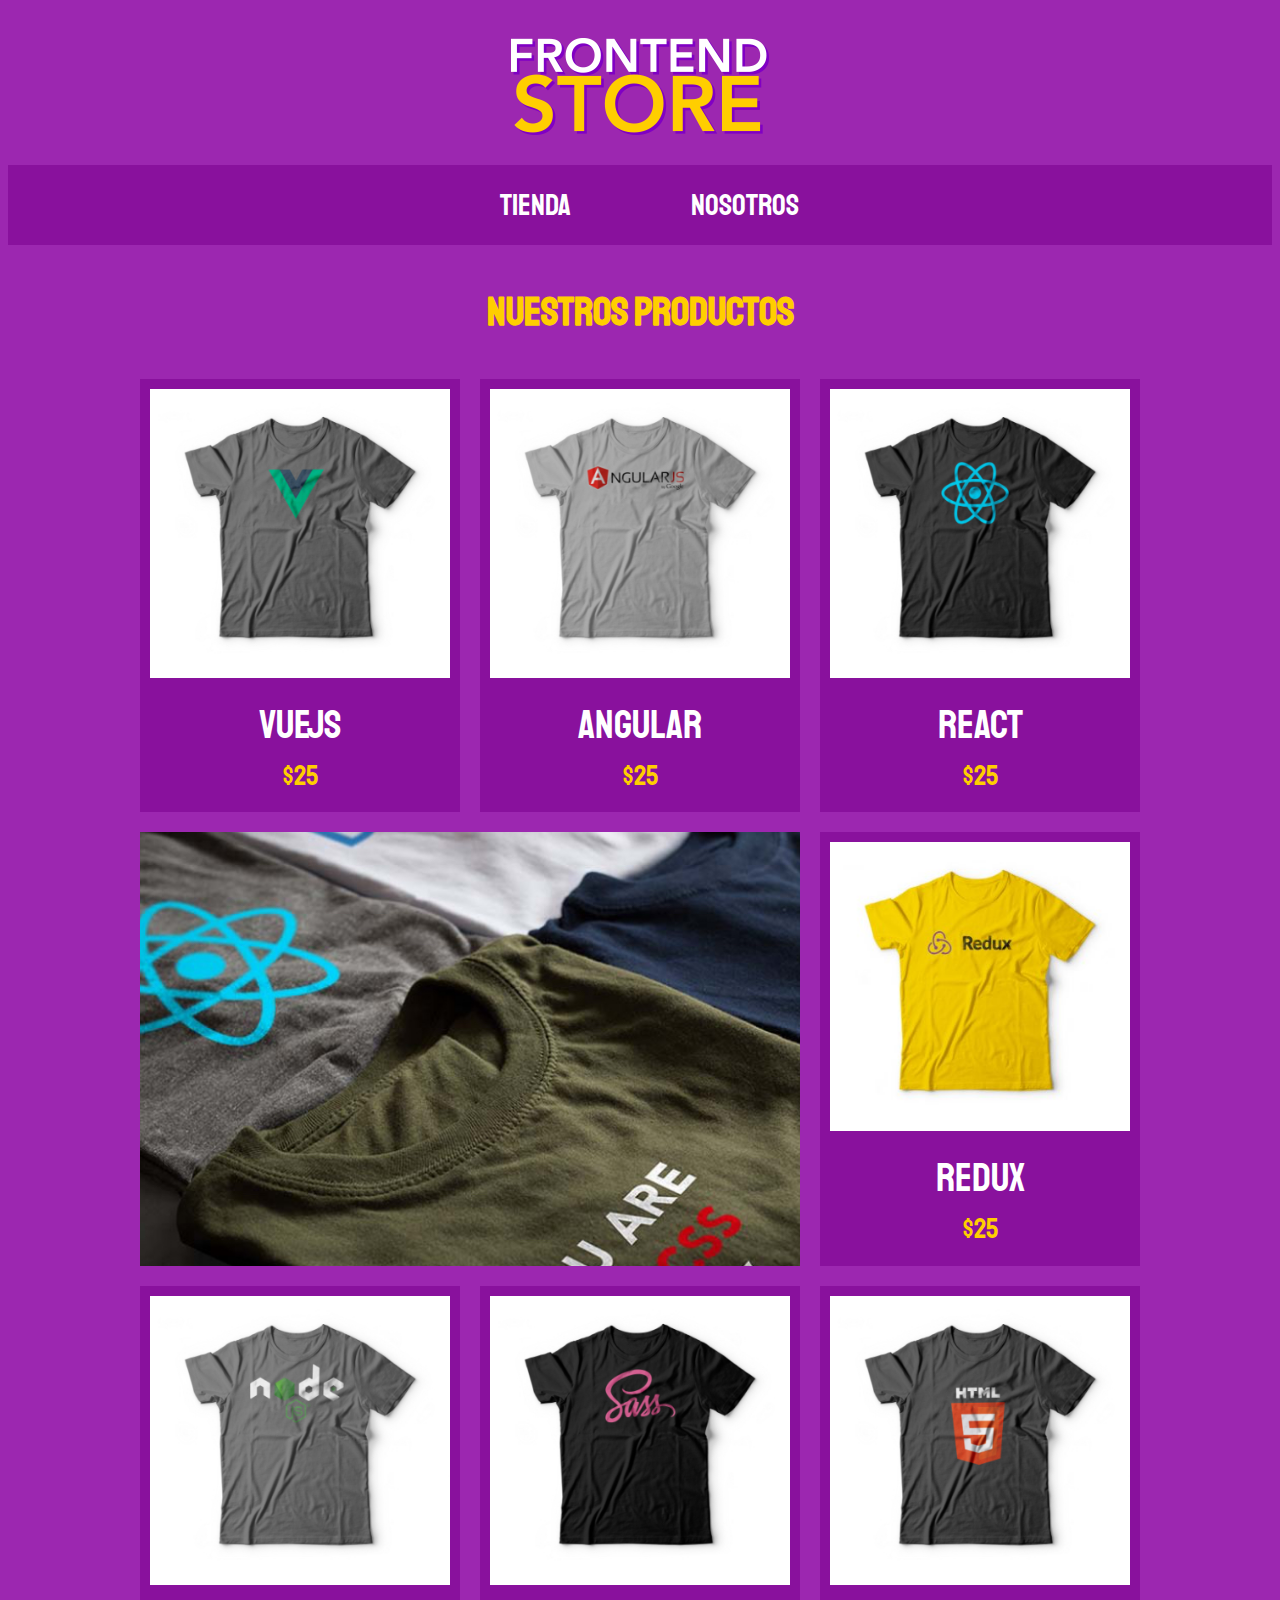
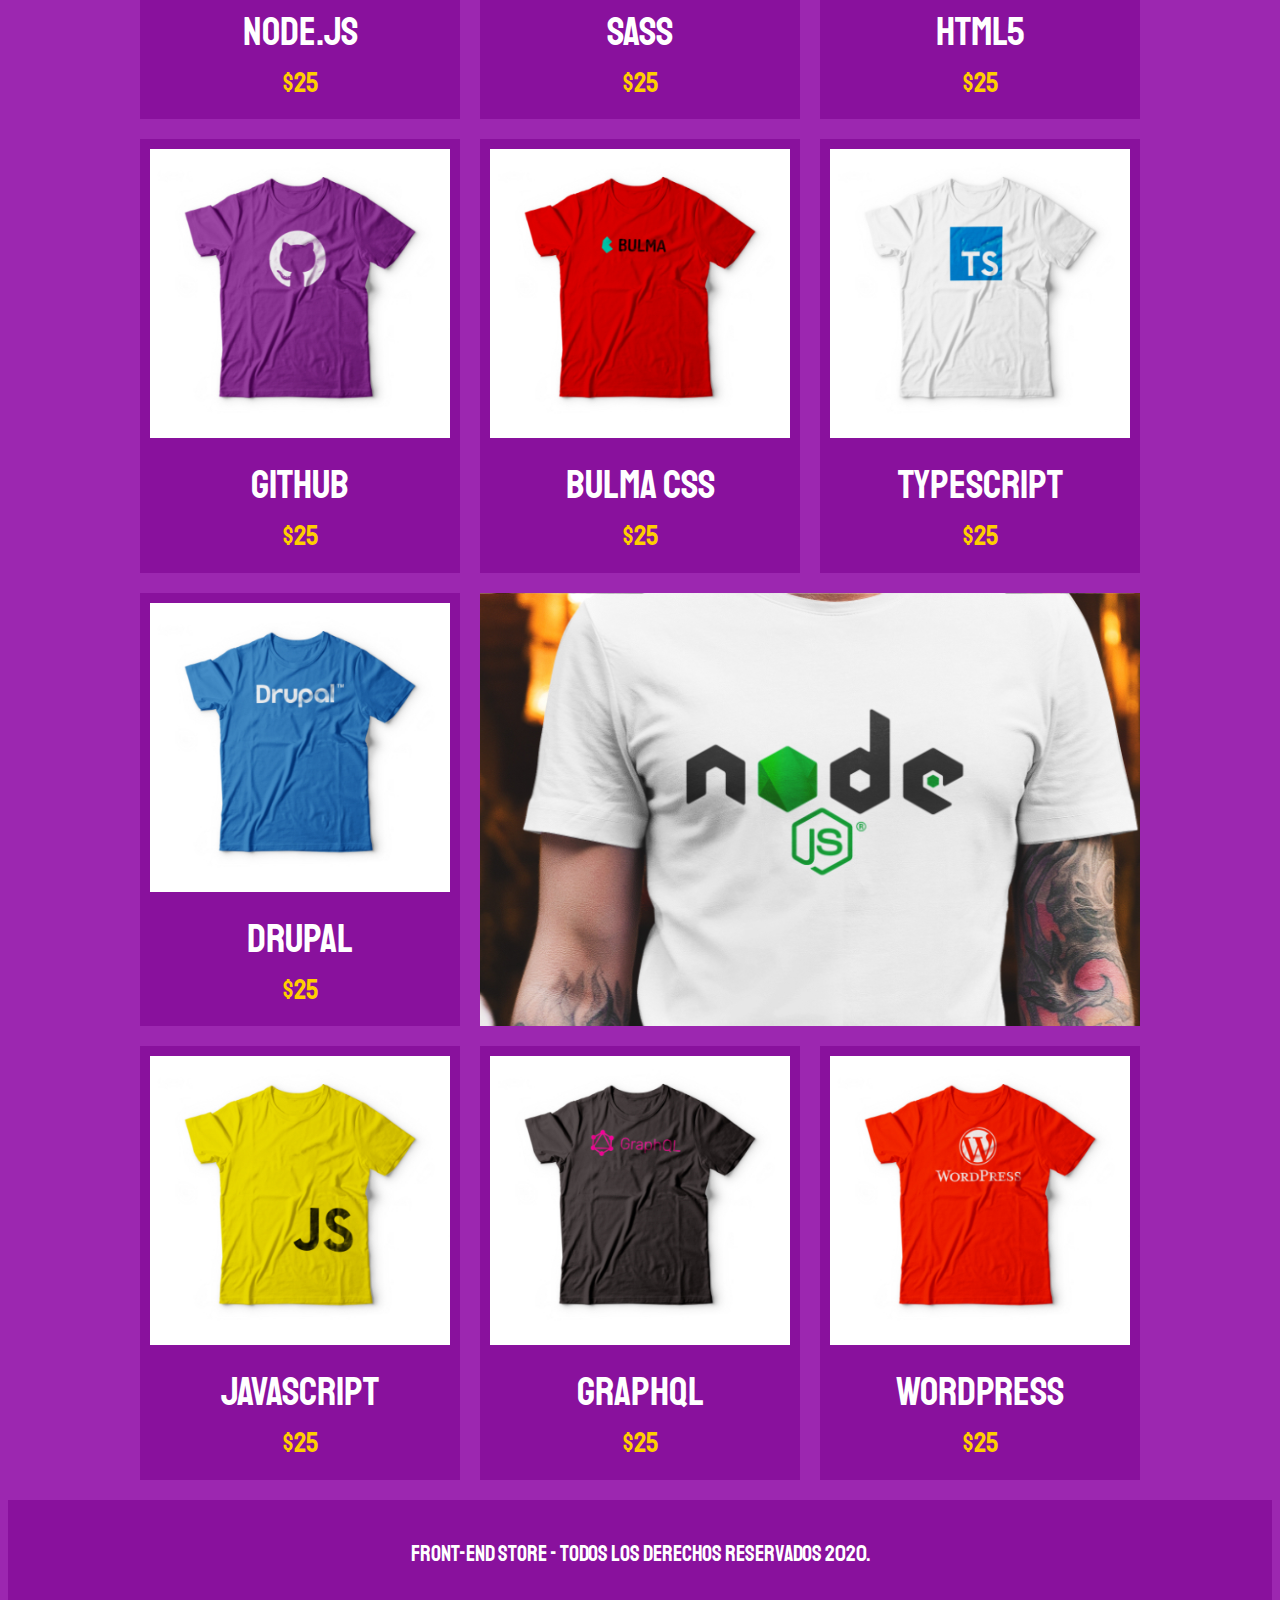
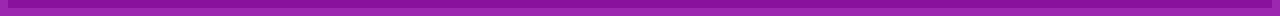
<file: index.html>
<!DOCTYPE html>
<html lang="en">

<head>
    <meta charset="UTF-8">
    <meta name="viewport" content="width=device-width, initial-scale=1, shrink-to-fit=no">
    <meta http-equiv="X-UA-Compatible" content="ie=edge">
    <title>Front End Store - CSS Grid</title>
    <link rel="stylesheet" href="https://necolas.github.io/normalize.css/8.0.1/normalize.css">
    <link href="https://fonts.googleapis.com/css?family=Staatliches" rel="stylesheet">
    <link rel="stylesheet" href="css/style.css">

</head>

<body>
    <header class="header">
        <img src="img/logo.png" alt="">
    </header>
    <div class="barra">
        <nav class="nav">
            <a href="index.html">Tienda</a>
            <a href="nosotros.html">Nosotros</a>
        </nav>
    </div>
    <main class="contenedor">
        <h1>Nuestros Productos</h1>
        <div class="lista-productos">
            <div class="producto">
                <img src="img/1.jpg" alt="producto">
                <div class="contenido-producto">
                    <p class="titulo">VueJS</p>
                    <p class="precio">$25</p>
                </div>
            </div>
            <div class="producto">
                <img src="img/2.jpg" alt="producto">
                <div class="contenido-producto">
                    <p class="titulo">Angular</p>
                    <p class="precio">$25</p>
                </div>
            </div>
            <div class="producto">
                <img src="img/3.jpg" alt="producto">
                <div class="contenido-producto">
                    <p class="titulo">React</p>
                    <p class="precio">$25</p>
                </div>
            </div>
            <div class="producto">
                <img src="img/4.jpg" alt="producto">
                <div class="contenido-producto">
                    <p class="titulo">Redux</p>
                    <p class="precio">$25</p>
                </div>
            </div>
            <div class="producto">
                <img src="img/5.jpg" alt="producto">
                <div class="contenido-producto">
                    <p class="titulo">Node.js</p>
                    <p class="precio">$25</p>
                </div>
            </div>
            <div class="producto">
                <img src="img/6.jpg" alt="producto">
                <div class="contenido-producto">
                    <p class="titulo">SASS</p>
                    <p class="precio">$25</p>
                </div>
            </div>
            <div class="producto">
                <img src="img/7.jpg" alt="producto">
                <div class="contenido-producto">
                    <p class="titulo">HTML5</p>
                    <p class="precio">$25</p>
                </div>
            </div>
            <div class="producto">
                <img src="img/8.jpg" alt="producto">
                <div class="contenido-producto">
                    <p class="titulo">Github</p>
                    <p class="precio">$25</p>
                </div>
            </div>
            <div class="producto">
                <img src="img/9.jpg" alt="producto">
                <div class="contenido-producto">
                    <p class="titulo">Bulma CSS</p>
                    <p class="precio">$25</p>
                </div>
            </div>
            <div class="producto">
                <img src="img/10.jpg" alt="producto">
                <div class="contenido-producto">
                    <p class="titulo">TypeScript</p>
                    <p class="precio">$25</p>
                </div>
            </div>
            <div class="producto">
                <img src="img/11.jpg" alt="producto">
                <div class="contenido-producto">
                    <p class="titulo">Drupal</p>
                    <p class="precio">$25</p>
                </div>
            </div>
            <div class="producto">
                <img src="img/12.jpg" alt="producto">
                <div class="contenido-producto">
                    <p class="titulo">JavaScript</p>
                    <p class="precio">$25</p>
                </div>
            </div>
            <div class="producto">
                <img src="img/13.jpg" alt="producto">
                <div class="contenido-producto">
                    <p class="titulo">GraphQL</p>
                    <p class="precio">$25</p>
                </div>
            </div>
            <div class="producto">
                <img src="img/14.jpg" alt="producto">
                <div class="contenido-producto">
                    <p class="titulo">WordPress</p>
                    <p class="precio">$25</p>
                </div>
            </div>

            <div class="grafico grafico-1"></div>
            <div class="grafico grafico-2"></div>
        </div>
    </main>

    <footer class="footer">
        <p class="copyright">
            Front-End Store - Todos los Derechos Reservados 2020.
        </p>
    </footer>
</body>

</html>
</file>
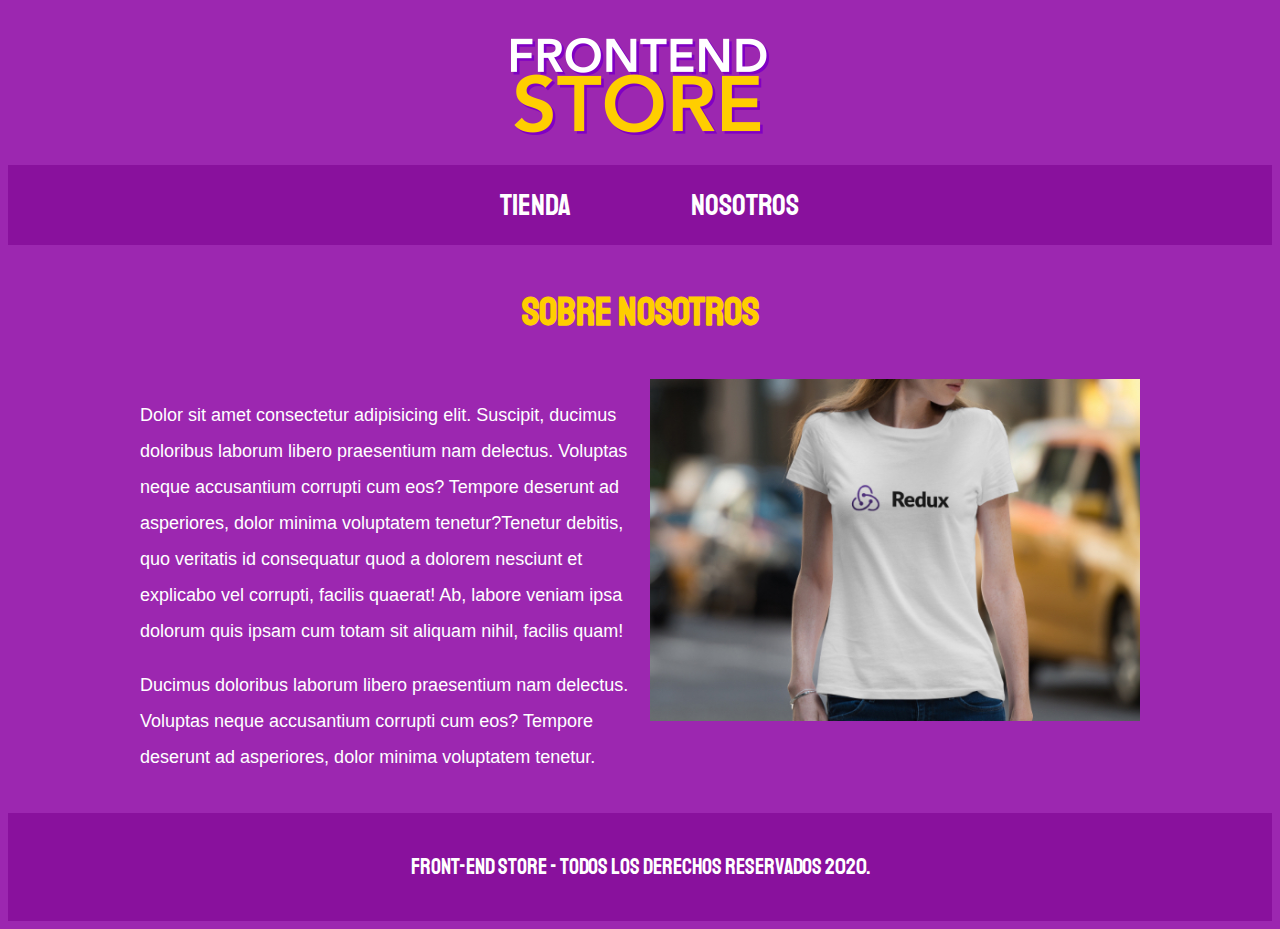
<file: nosotros.html>
<!DOCTYPE html>
<html lang="en">

<head>
    <meta charset="UTF-8">
    <meta name="viewport" content="width=device-width, initial-scale=1.0">
    <meta http-equiv="X-UA-Compatible" content="ie=edge">
    <title>Front End Store - CSS Grid</title>
    <link rel="stylesheet" href="https://necolas.github.io/normalize.css/8.0.1/normalize.css">
    <link href="https://fonts.googleapis.com/css?family=Staatliches" rel="stylesheet">
    <link rel="stylesheet" href="css/style.css">

</head>

<body>
    <header class="header">
        <img src="img/logo.png" alt="">
    </header>
    <div class="barra">
        <nav class="nav">
            <a href="index.html">Tienda</a>
            <a href="nosotros.html">Nosotros</a>
        </nav>
    </div>

    <main class="contenedor">
        <h1>Sobre Nosotros</h1>
        <div class="contenedor-informacion">
            <div class="texto-nosotros">
                <p>Dolor sit amet consectetur adipisicing elit. Suscipit, ducimus doloribus laborum libero praesentium nam delectus. Voluptas neque accusantium corrupti cum eos? Tempore deserunt ad asperiores, dolor minima voluptatem tenetur?Tenetur debitis,
                    quo veritatis id consequatur quod a dolorem nesciunt et explicabo vel corrupti, facilis quaerat! Ab, labore veniam ipsa dolorum quis ipsam cum totam sit aliquam nihil, facilis quam!</p>

                <p>Ducimus doloribus laborum libero praesentium nam delectus. Voluptas neque accusantium corrupti cum eos? Tempore deserunt ad asperiores, dolor minima voluptatem tenetur.</p>
            </div>
            <img src="img/nosotros.jpg" alt="">
        </div>
    </main>

    <footer class="footer">
        <p class="copyright">
            Front-End Store - Todos los Derechos Reservados 2020.
        </p>
    </footer>
</body>

</html>
</file>
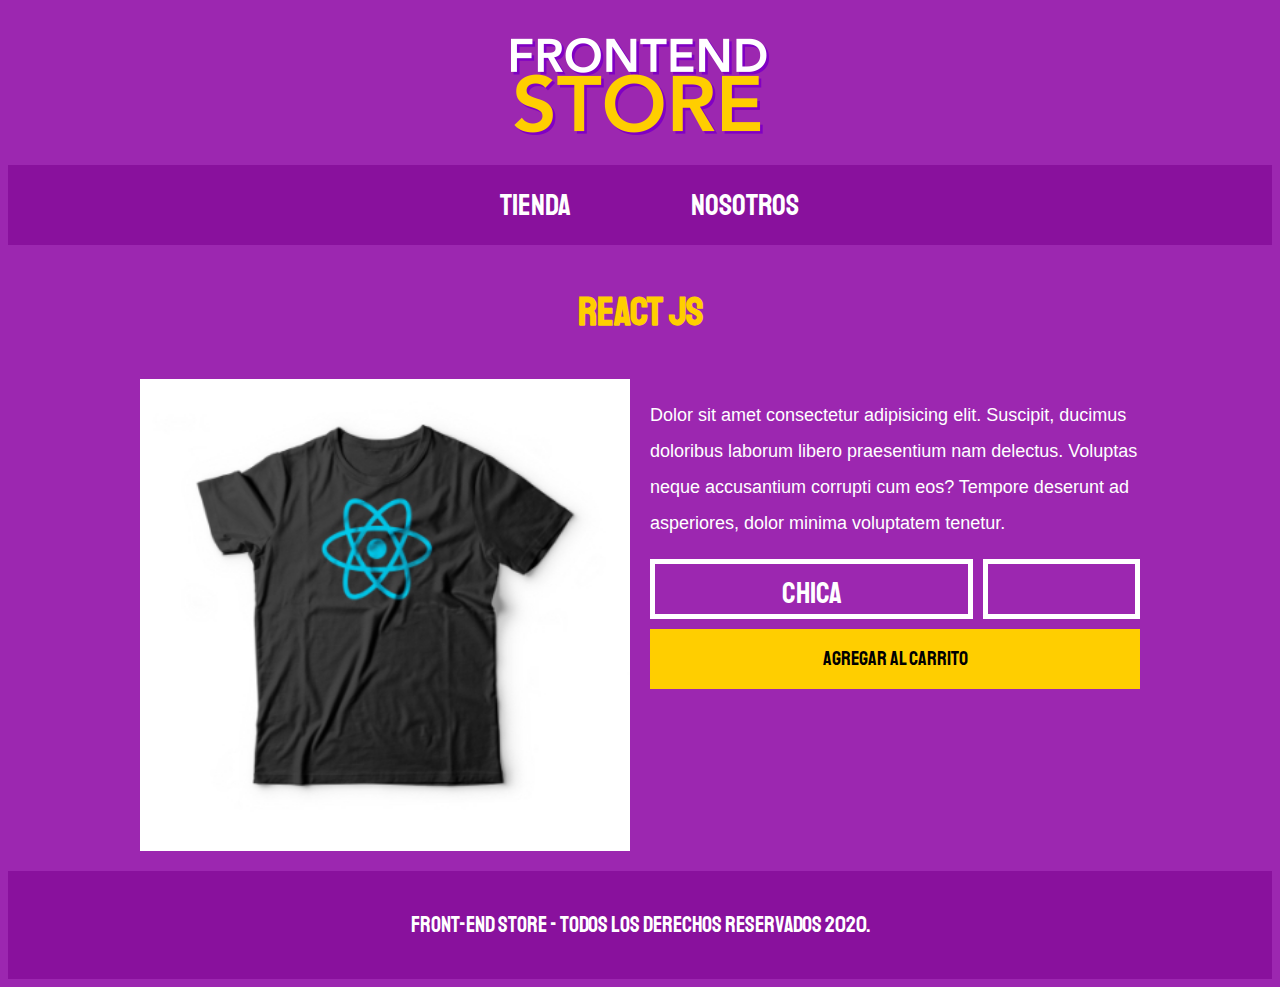
<file: producto.html>
<!DOCTYPE html>
<html lang="en">

<head>
    <meta charset="UTF-8">
    <meta name="viewport" content="width=device-width, initial-scale=1.0">
    <meta http-equiv="X-UA-Compatible" content="ie=edge">
    <title>Front End Store - CSS Grid</title>
    <link rel="stylesheet" href="https://necolas.github.io/normalize.css/8.0.1/normalize.css">
    <link href="https://fonts.googleapis.com/css?family=Staatliches" rel="stylesheet">
    <link rel="stylesheet" href="css/style.css">

</head>

<body class="footer-fijo">
    <header class="header">
        <img src="img/logo.png" alt="">
    </header>
    <div class="barra">
        <nav class="nav">
            <a href="index.html">Tienda</a>
            <a href="nosotros.html">Nosotros</a>
        </nav>
    </div>

    <main class="contenedor">
        <h1>React JS</h1>
        <div class="contenedor-informacion">
            <img src="img/3.jpg" alt="Imagen Producto" class="imagen-producto">
            <div class="contenido">
                <p>Dolor sit amet consectetur adipisicing elit. Suscipit, ducimus doloribus laborum libero praesentium nam delectus. Voluptas neque accusantium corrupti cum eos? Tempore deserunt ad asperiores, dolor minima voluptatem tenetur.</p>

                <form class="formulario-pedido">
                    <select name="" id="" class="talla campo">
                        <option value="C">Chica</option>
                        <option value="M">Mediana</option>
                        <option value="G">Grande</option>
                    </select>
                    <input type="number" min="1" class="cantidad campo">
                    <input type="submit" class="boton" value="Agregar Al Carrito">
                </form>
            </div>

        </div>
    </main>

    <footer class="footer">
        <p class="copyright">
            Front-End Store - Todos los Derechos Reservados 2020.
        </p>
    </footer>
</body>

</html>
</file>
<file: css/style.css>
:root {
    --fuentePrincipal: 'Staatliches', cursive;
    --primario: #9C27B0;
    --primarioOscuro: #89119D;
    --secundario: #FFCE00;
}

html {
    font-size: 62.5%;
    box-sizing: border-box;
}

*,
*:before,
*:after {
    box-sizing: inherit;
}

body {
    background-color: var(--primario);
    line-height: 2;
    font-size: 2rem;
}

body.footer-fijo {
    display: flex;
    flex-direction: column;
    min-height: 100vh;
}

body.footer-fijo main {
    flex: 1;
}

h1 {
    color: var(--secundario);
    text-align: center;
    font-size: 4rem;
    font-family: var(--fuentePrincipal);
}

p {
    font-size: 1.8rem;
    font-family: Arial, Helvetica, sans-serif;
    color: #ffffff;
}

.contenedor {
    max-width: 1000px;
    width: 95%;
    margin: 0 auto;
}

.header {
    display: grid;
    justify-content: center;
    padding: 3rem 0;
}

img {
    max-width: 100%;
}

.barra {
    background-color: var(--primarioOscuro);
    padding: 1rem 0;
}

.barra .nav {
    display: grid;
    grid-template-columns: repeat(2, 200px);
    grid-column-gap: 1rem;
    justify-content: center;
}

@media (max-width: 426px) {
    .barra .nav {
        grid-template-columns: repeat(2, 110px);
    }
}

.barra .nav a {
    font-family: var(--fuentePrincipal);
    font-size: 3rem;
    text-align: center;
    text-decoration: none;
    color: #ffffff;
}

.barra .nav a:hover {
    color: var(--secundario);
}

.lista-productos {
    display: grid;
    grid-template-columns: repeat(2, 1fr);
    grid-gap: 2rem;
}

@media (min-width: 768px) {
    .lista-productos {
        grid-template-columns: repeat(3, 1fr);
    }
}

.producto {
    background-color: var(--primarioOscuro);
    padding: 1rem;
}

.contenido-producto p {
    font-family: var(--fuentePrincipal);
    color: #ffffff;
    text-align: center;
    margin: 1rem;
    line-height: 1.2;
}

.contenido-producto .titulo {
    font-size: 4rem;
}

.contenido-producto .precio {
    font-size: 2.8rem;
    color: var(--secundario);
}

.grafico {
    min-height: 300px;
    background-size: cover;
    background-position: center center;
}

.grafico-1 {
    background-image: url(../img/grafico1.jpg);
    grid-row: 2 / 3;
    grid-column: 1 / 3;
}

.grafico-2 {
    background-image: url(../img/grafico2.jpg);
    grid-row: 8 / 9;
    grid-column: 1 / 3;
}

@media (min-width: 768px) {
    .grafico-2 {
        grid-row: 5 / 6;
        grid-column: 2 / 4;
    }
}

.contenedor-informacion {
    display: grid;
    grid-template-columns: repeat(auto-fit, minmax(300px, 1fr));
    grid-column-gap: 2rem;
}

.imagen-producto {
    width: 100%;
}

.footer {
    background-color: var(--primarioOscuro);
    padding: 1rem 0;
    margin-top: 2rem;
}

.copyright {
    font-family: var(--fuentePrincipal);
    color: #ffffff;
    font-size: 2.2rem;
    text-align: center;
}

.formulario-pedido {
    display: grid;
    grid-template-columns: repeat(3, 1fr);
    grid-template-rows: repeat(2, 6rem);
    grid-gap: 1rem;
}

.campo {
    background-color: transparent;
    border: 5px solid #ffffff;
    font-family: var(--fuentePrincipal);
    font-size: 3rem;
    padding: 1rem;
    width: 100%;
    color: #ffffff;
    text-align: center;
}

.talla {
    -webkit-appearance: none;
    -webkit-border-radius: 0px;
    grid-column: 1 / 3;
}

.boton {
    background-color: var(--secundario);
    font-size: 2rem;
    font-family: var(--fuentePrincipal);
    border: none;
    transition: background-color .3s ease;
    grid-column: 1 / 4;
}

.boton:hover {
    cursor: pointer;
    background-color: rgb(233, 187, 2);
}
</file>
